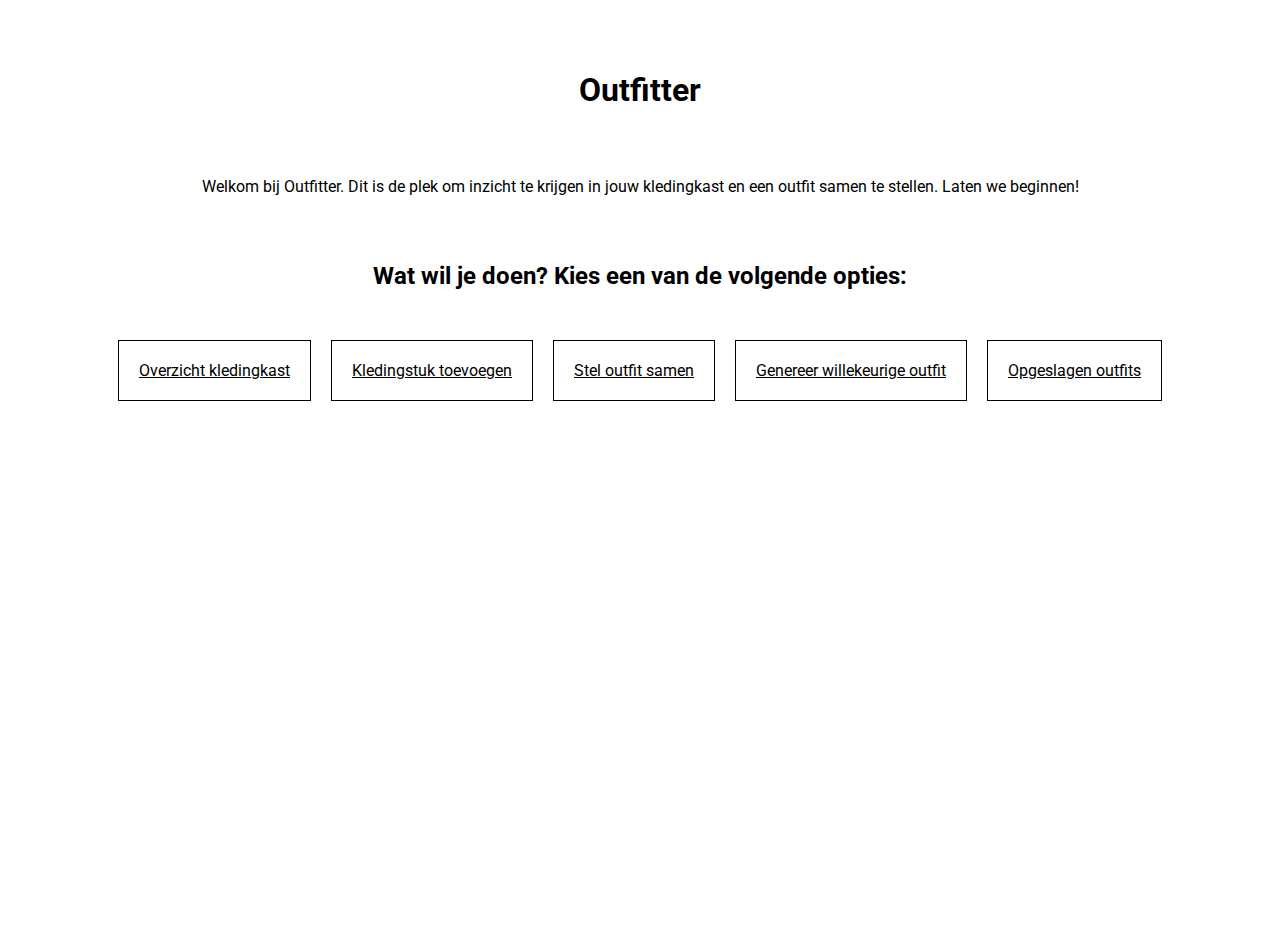
<file: index.html>
<!DOCTYPE html>
<html lang="nl">
<head>
    <meta charset="UTF-8">
    <meta name="viewport" content="width=device-width, initial-scale=1.0">
    <link rel="stylesheet" href="./assets/css/style.css">
    <title>HCD - Prototype Kledingkast</title>
</head>
<body>
    <main>
        <div class="container"> 
            <h1>Outfitter</h1>
            <p aria-live="assertive">Welkom bij Outfitter. Dit is de plek om inzicht te krijgen in jouw kledingkast 
                en een outfit samen te stellen. Laten we beginnen!</p>
            <h2>Wat wil je doen? Kies een van de volgende opties:</h2>
            <div class="link-container">
                <a href="overzicht.html" class="menu-item">Overzicht kledingkast</a>
                <a href="nieuw-kledingstuk.html" class="menu-item">Kledingstuk toevoegen</a>
                <a href="kledingkiezen.html" class="menu-item">Stel outfit samen</a>
                <a href="willekeurige-outfit.html" class="menu-item">Genereer willekeurige outfit</a>
                <a href="opgeslagen.html" class="menu-item">Opgeslagen outfits</a>
            </div>
        </div>
    </main>
    <script src="./assets/js/app.js"></script>
</body>
</html>
</file>
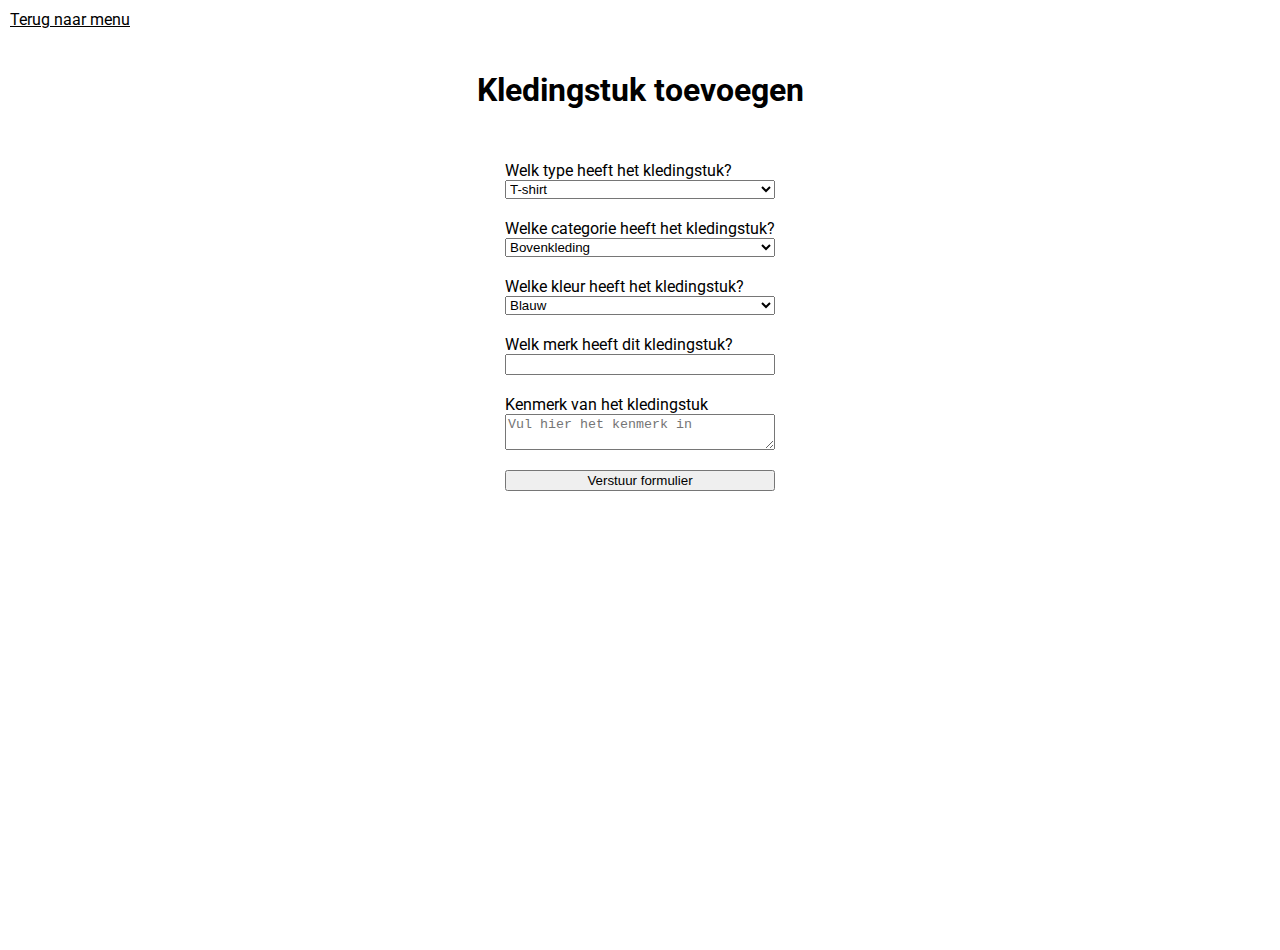
<file: nieuw-kledingstuk.html>
<!DOCTYPE html>
<html lang="nl">
<head>
    <meta charset="UTF-8">
    <meta name="viewport" content="width=device-width, initial-scale=1.0">
    <link rel="stylesheet" href="./assets/css/style.css">
    <title>Document</title>
</head>
<body>
    <main>
        <div class="container">
            <h1>Kledingstuk toevoegen</h1>
            <form action="" id="newClothesForm">
                <div class="form-group">
                    <label for="newClothesType">Welk type heeft het kledingstuk?</label>
                    <select id="newClothesType" name="newClothesType"></select>
                </div>
                <div class="form-group">
                    <label for="newClothesCategory">Welke categorie heeft het kledingstuk?</label>
                    <select id="newClothesCategory" name="newClothesCategory"></select>
                </div>
                <div class="form-group">
                    <label for="newClothesColor">Welke kleur heeft het kledingstuk?</label>
                    <select id="newClothesColor" name="newClothesColor"></select>
                </div>
                <div class="form-group">
                    <label for="newClothesBrand">Welk merk heeft dit kledingstuk?</label>
                    <input type="text" id="newClothesBrand" name="newClothesBrand">
                </div>
                <div class="form-group">
                    <label for="newClothesFeature">Kenmerk van het kledingstuk</label>
                    <textarea type="text" name="newClothesFeature" id="newClothesFeature" placeholder="Vul hier het kenmerk in"></textarea>
                </div>
                <button type="submit">Verstuur formulier</button>
            </form>
        </div>
        <a href="index.html" class="back-btn">Terug naar menu</a>
    </main>
    <script src="./assets/js/app.js"></script>
</body>
</html>
</file>
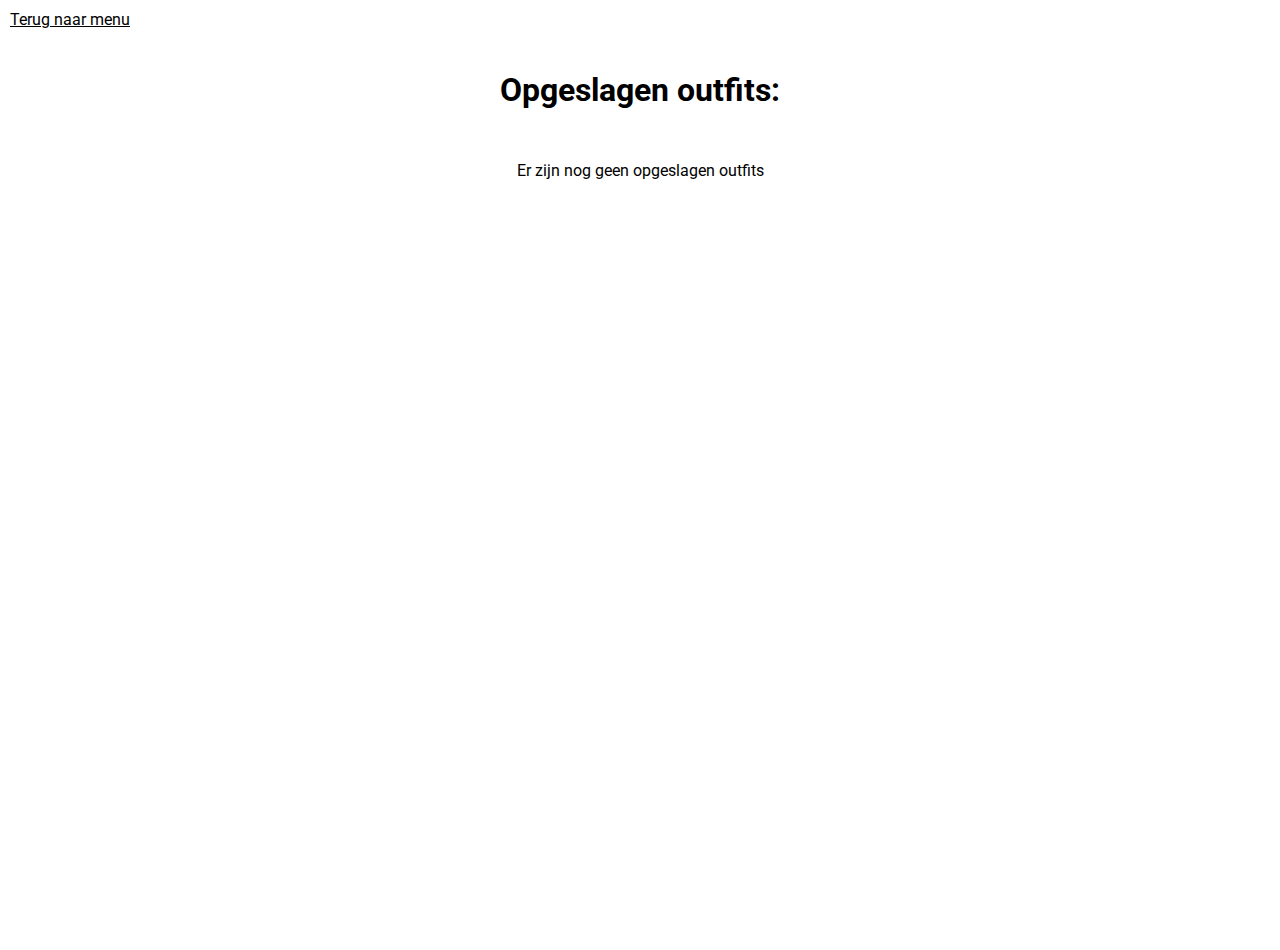
<file: opgeslagen.html>
<!DOCTYPE html>
<html lang="nl">
<head>
    <meta charset="UTF-8">
    <meta name="viewport" content="width=device-width, initial-scale=1.0">
    <link rel="stylesheet" href="./assets/css/style.css">
    <title>HCD - Prototype Kledingkast</title>
</head>
<body>
    <main>
        <div class="container">
            <h1>Opgeslagen outfits:</h1>
            <div id="saved-container"></div>
        </div>
        <a href="index.html" class="back-btn">Terug naar menu</a>
    </main>
    <script src="./assets/js/app.js"></script>
</body>
</html>
</file>
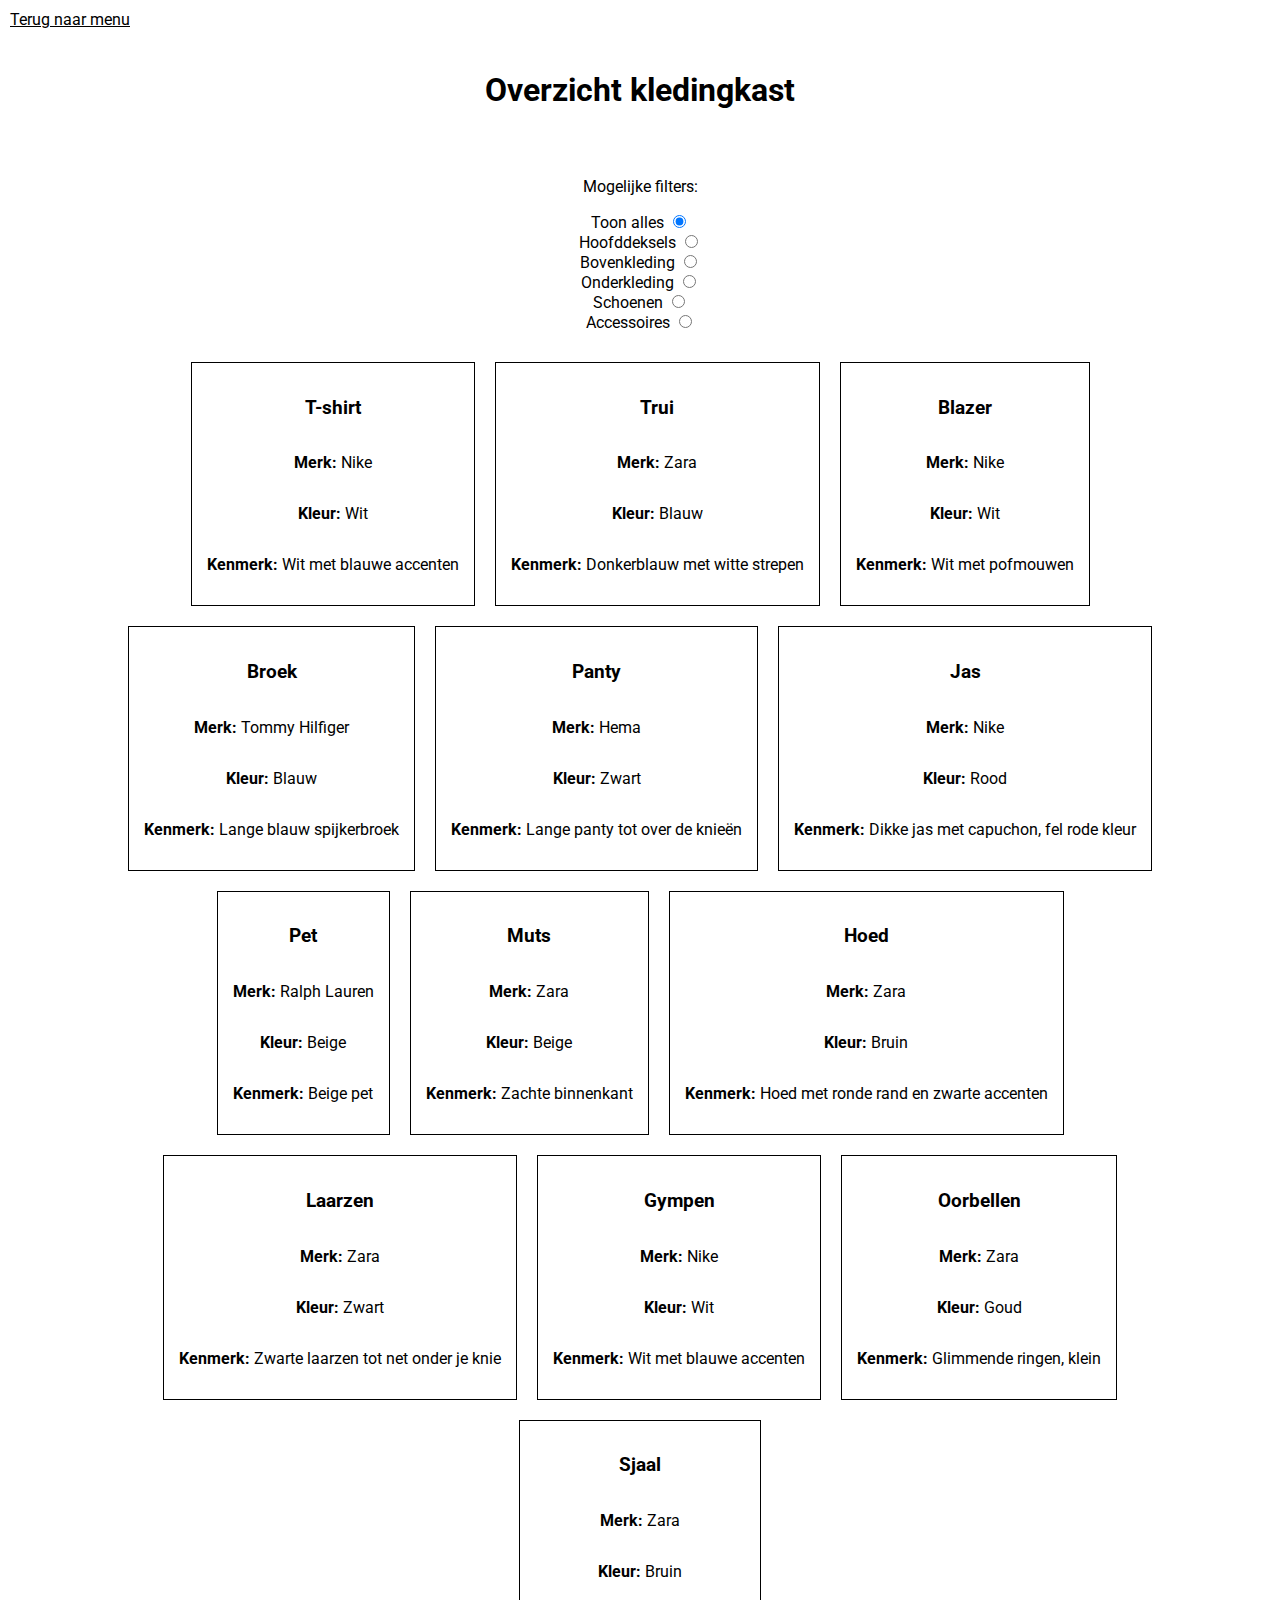
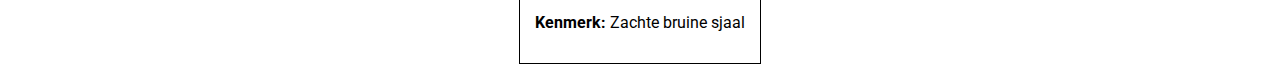
<file: overzicht.html>
<!DOCTYPE html>
<html lang="nl">
<head>
    <meta charset="UTF-8">
    <meta name="viewport" content="width=device-width, initial-scale=1.0">
    <link rel="stylesheet" href="./assets/css/style.css">
    <title>Document</title>
</head>
<body>
    <main>
        <div class="container">
            <h1>Overzicht kledingkast</h1>
            <div class="filter-container">
                <p>Mogelijke filters:</p>
                <div class="filter-group">
                    <label for="toonAllesFilter">Toon alles</label>
                    <input type="radio" id="toonAllesFilter" name="filter" checked>
                </div>
                <div class="filter-group">
                    <label for="hoofddekselFilter">Hoofddeksels</label>
                    <input type="radio" id="hoofddekselFilter" name="filter">
                </div>
                <div class="filter-group">
                    <label for="bovenkledingFilter">Bovenkleding</label>
                    <input type="radio" id="bovenkledingFilter" name="filter">
                </div>
                <div class="filter-group">
                    <label for="onderkledingFilter">Onderkleding</label>
                    <input type="radio" id="onderkledingFilter" name="filter">
                </div>
                <div class="filter-group">
                    <label for="schoenenFilter">Schoenen</label>
                    <input type="radio" id="schoenenFilter" name="filter">
                </div>
                <div class="filter-group">
                    <label for="accessoiresFilter">Accessoires</label>
                    <input type="radio" id="accessoiresFilter" name="filter">
                </div>
            </div>
            <div class="link-container"></div>
        </div>
            <a href="index.html" class="back-btn">Terug naar menu</a>
    </main>
    <script src="./assets/js/app.js"></script>
</body>
</html>
</file>
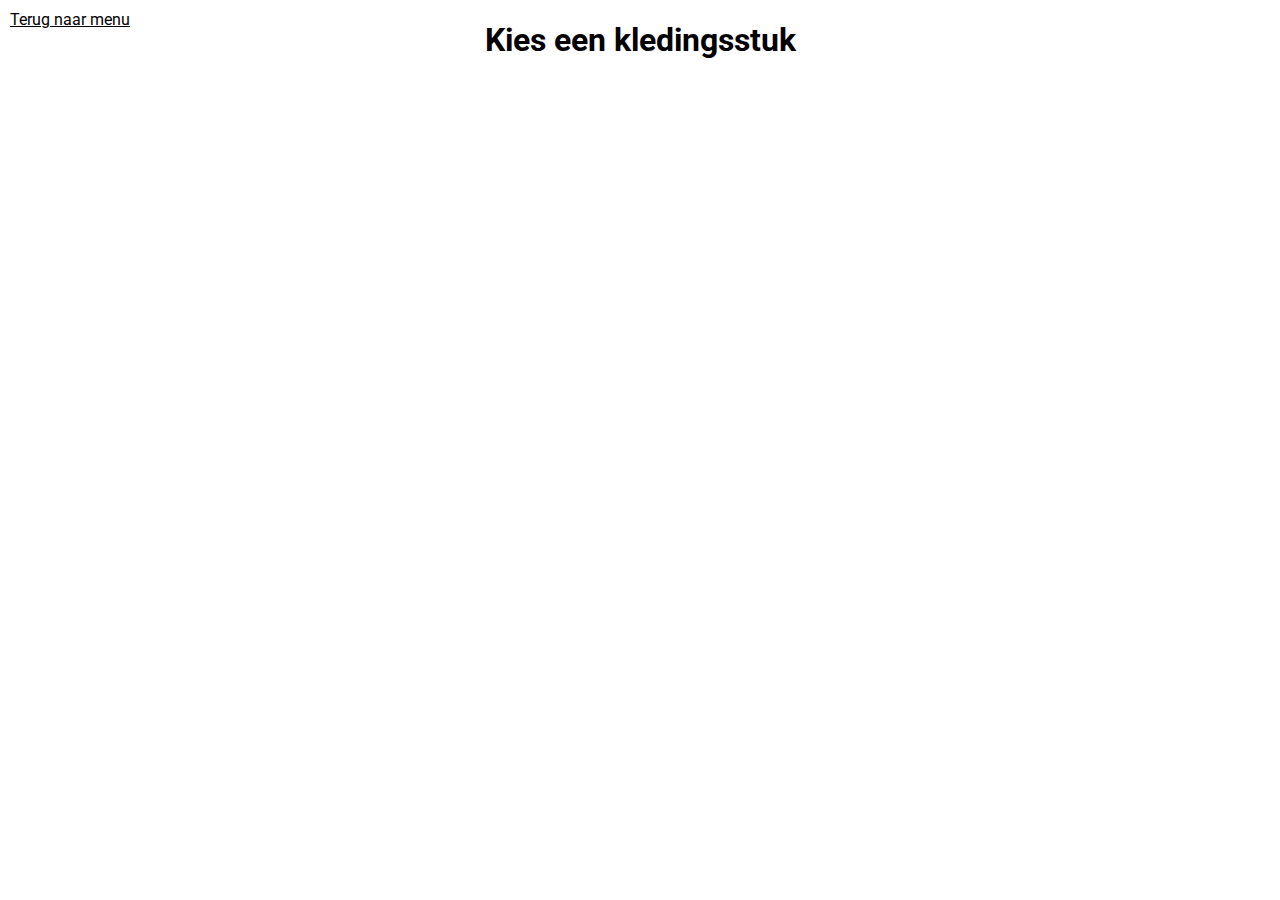
<file: samenstellen.html>
<!DOCTYPE html>
<html lang="nl">
<head>
    <meta charset="UTF-8">
    <meta name="viewport" content="width=device-width, initial-scale=1.0">
    <link rel="stylesheet" href="./assets/css/style.css">
    <title>Document</title>
</head>
<body>
    <main>
        <div id="compile-container">
            <h1>Kies een kledingsstuk</h1>
        </div>
        <a href="index.html" class="back-btn">Terug naar menu</a>
    </main>
    <script src="./assets/js/app.js"></script>
</body>
</html>
</file>
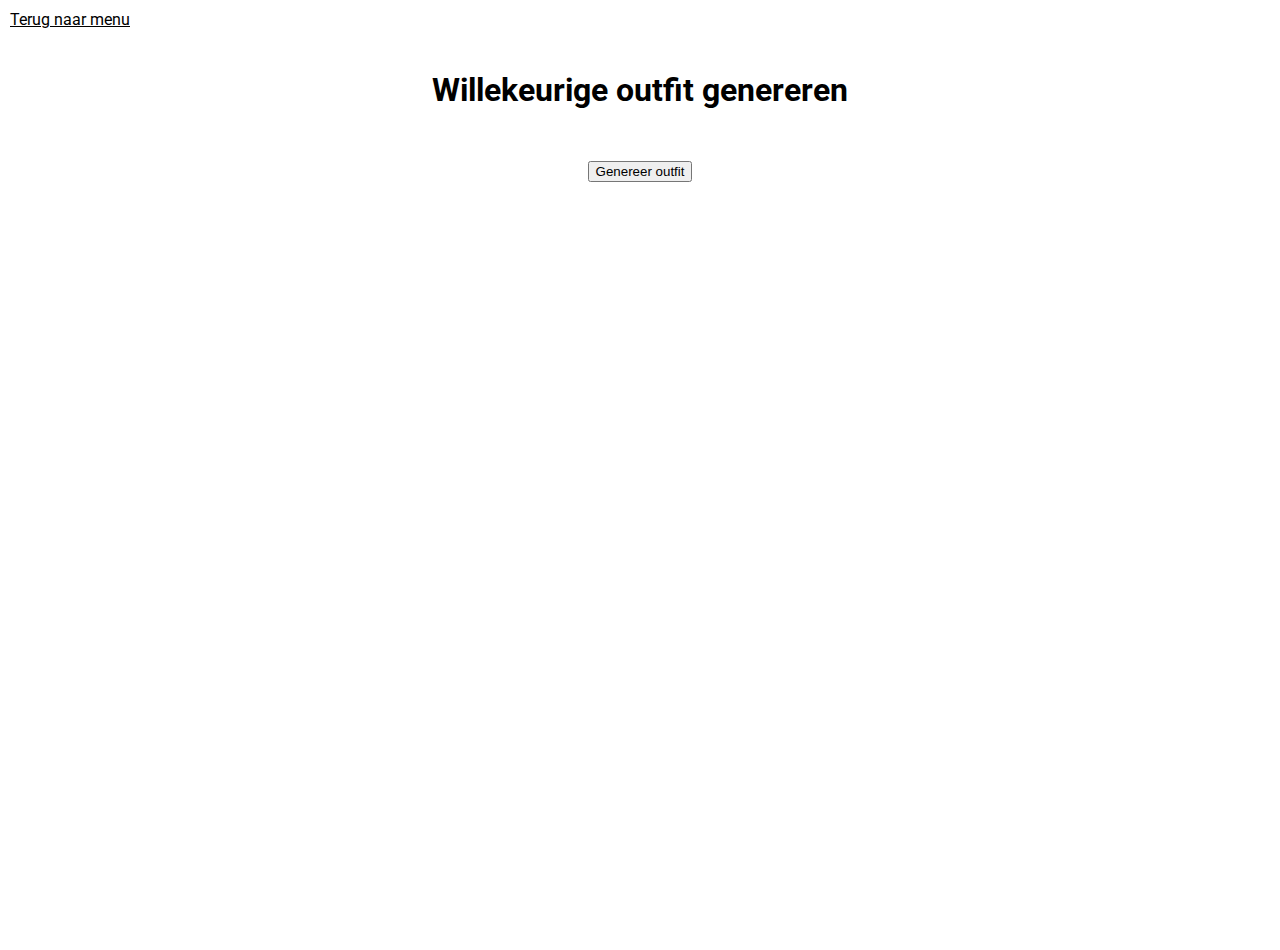
<file: willekeurige-outfit.html>
<!DOCTYPE html>
<html lang="nl">
<head>
    <meta charset="UTF-8">
    <meta name="viewport" content="width=device-width, initial-scale=1.0">
    <link rel="stylesheet" href="./assets/css/style.css">
    <title>Document</title>
</head>
<body>
    <main>
        <div class="container">
            <h1>Willekeurige outfit genereren</h1>
            <button id="genOutfitBtn">Genereer outfit</button>
            <div aria-live="assertive" id="outfit-container"></div>
        </div>
        <a href="index.html" class="back-btn">Terug naar menu</a>
    </main>
    <script src="./assets/js/app.js"></script>
</body>
</html>
</file>
<file: assets/css/style.css>
@import url('https://fonts.googleapis.com/css2?family=Roboto&display=swap');

:root {
    --font-family: "Roboto", sans-serif;
}

body {
    padding: 0;
    margin: 0;
    font-family: var(--font-family);
}

main {
    display: flex;
    width: 100%;
    justify-content: center;
}

a {
    color: black;
}

.container {
    display: flex;
    flex-direction: column;
    align-items: center;
    text-align: center;
    width: 1200px;
    height: 100vh;
    gap: 30px;
    margin-top: 50px;
}



/* --- INDEX PAGINA --- */

.link-container {
    display: flex;
    gap: 20px;
    flex-wrap: wrap;
    justify-content: center;
}

.menu-item {
    padding: 20px;
    border: 1px solid black;
}

.product-wrapper {
    display: flex;
    justify-content: space-between;
    align-items: center;
    flex-wrap: wrap;
    row-gap: 50px;
    column-gap: 50px;
}

.product {
    width: 250px;
    height: 250px;

    button {
        height: 100%;
        width: 100%;
        background-color: blue;
        color: white;
        font-size: 20px;
        border: none;

        &:hover {
            cursor: pointer;
        }
    }
}

form {
    display: flex;
    flex-direction: column;
    gap: 20px;

    .form-group {
        display: flex;
        flex-direction: column;
        
        label {
            text-align: start;
        }

        input{
            width: 97%;
        }
    }
}

ul {
    padding: 0;
    display: flex;
    flex-direction: column;
    gap: 20px;

    li {
        list-style-type: none;
    }
}

.savedOutfitItem {
    border: 1px solid black;
    padding: 10px;
}

.back-btn {
    position: absolute;
    top: 10px;
    left: 10px;
}

/* --- Overzicht pagina --- */

.card {
    display: flex;
    flex-direction: column;
    justify-content: center;
    align-items: center;
    border: 1px solid black;
    padding: 15px;
}

@media only screen and (max-width: 600px) {
    #compile-container, .container {
        padding: 0 100px;
        text-align: center;
    }
    h1 {
        margin: 0;
    }
    .card {
        flex: 1 0 100%;
        width: 100%;
        max-width: 100%;
    }
}

/* --- Resultaten Container --- */

#results-container, #compile-container {
    display: flex;
    flex-wrap: wrap;
    gap: 30px;
    justify-content: center;
}

#resultaatOverzicht ul {
    border: 1px solid black;
    padding: 10px;
}

body:has(#hoofddekselFilter:checked) .Bovenkleding, body:has(#hoofddekselFilter:checked) .Onderkleding, body:has(#hoofddekselFilter:checked) .Schoenen, body:has(#hoofddekselFilter:checked) .Accessoires{
    display: none;
}

body:has(#bovenkledingFilter:checked) .Hoofddeksel, body:has(#bovenkledingFilter:checked) .Onderkleding, body:has(#bovenkledingFilter:checked) .Schoenen, body:has(#bovenkledingFilter:checked) .Accessoires{
    display: none;
}

body:has(#onderkledingFilter:checked) .Hoofddeksel, body:has(#onderkledingFilter:checked) .Bovenkleding, body:has(#onderkledingFilter:checked) .Schoenen, body:has(#onderkledingFilter:checked) .Accessoires{
    display: none;
}

body:has(#schoenenFilter:checked) .Hoofddeksel, body:has(#schoenenFilter:checked) .Bovenkleding, body:has(#schoenenFilter:checked) .Onderkleding, body:has(#schoenenFilter:checked) .Accessoires{
    display: none;
}

body:has(#accessoiresFilter:checked) .Hoofddeksel, body:has(#accessoiresFilter:checked) .Bovenkleding, body:has(#accessoiresFilter:checked) .Onderkleding, body:has(#accessoiresFilter:checked) .Schoenen{
    display: none;
}

#resultaatOverzicht:has(ul:empty), #resultaatOverzicht:has(ul:empty) ~ #saveOutfit {
    display: none;
}

li {
    list-style-type: none;
}
</file>
